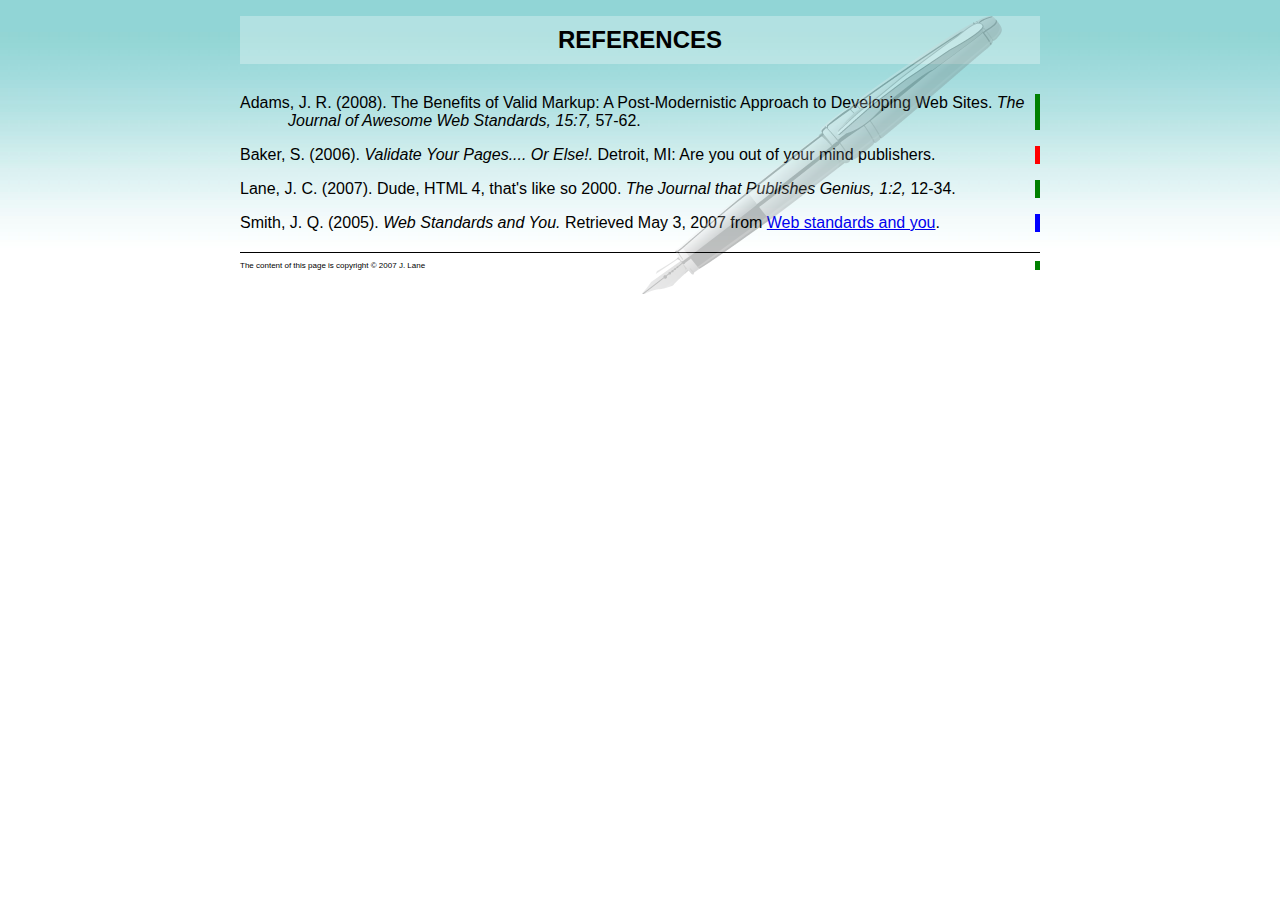
<file: index.html>
<!DOCTYPE html>

<html>
	<head>
  		<meta charset="utf-8" />
  		<title>References</title>
  		<style type="text/css">
    		@import url("styles.css");
 		</style>
	</head>
	<body>
 		<div id="bggraphic"></div>
  		<div id="header">
    		<h1>References</h1>
  		</div>
  		<div id="references">
    		<cite id="article">Adams, J. R. (2008). The Benefits of Valid Markup:
     A Post-Modernistic Approach to Developing Web Sites. <em>The Journal
     of Awesome Web Standards, 15:7,</em> 57-62.</cite>
    		<cite class="book">Baker, S. (2006). <em>Validate Your Pages....
     Or Else!.</em> Detroit, MI: Are you out of your mind publishers.</cite>
    		<cite id="article">Lane, J. C. (2007). Dude, HTML 4, that's like
     so 2000. <em>The Journal that Publishes Genius, 1:2, </em> 12-34.</cite>
    		<cite class="website">Smith, J. Q. (2005). <em>Web Standards and You.</em>
     Retrieved May 3, 2007 from <a href="http://www.webstandardsandyou.com/">
     Web standards and you</a>.</cite>
  		</div>
  		<div id="footer">
    		<p id="article">The content of this page is copyright © 2007 
      <a href="mailto:jonathanlane@gmail.com">J. Lane</a></p>
  		</div>
	</body>
</html>
</file>
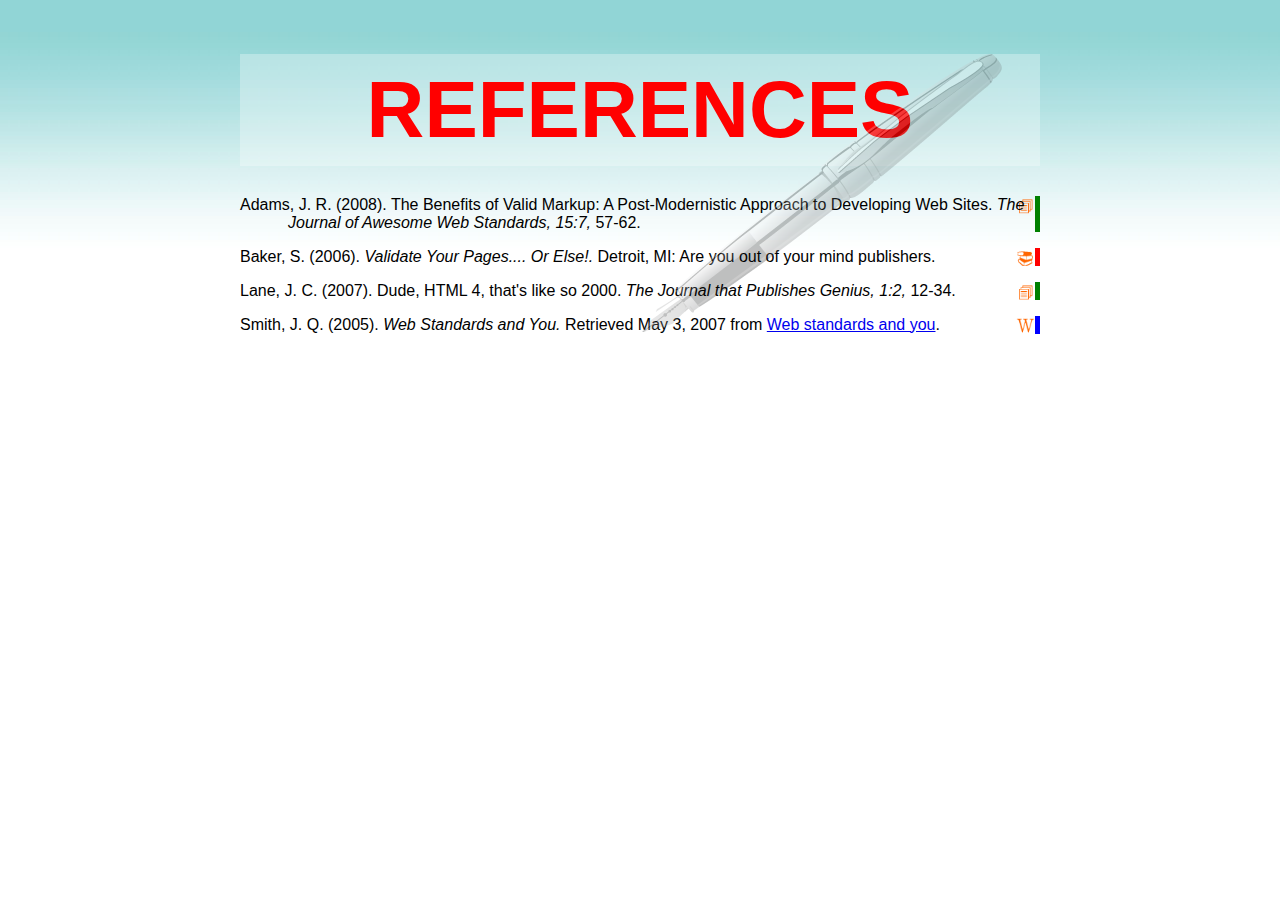
<file: A1/index.html>
<!DOCTYPE html>

<html>
<head>
  <meta charset="utf-8" />
  <title>References</title>
  <style type="text/css">
    @import url("style.css");
  </style>
</head>
<body>
  <div id="bggraphic"></div>
  <div id="header">
    <h1>References</h1>
  </div>
  <div id="references">
    <cite class="article">Adams, J. R. (2008). The Benefits of Valid Markup:
     A Post-Modernistic Approach to Developing Web Sites. <em>The Journal
     of Awesome Web Standards, 15:7,</em> 57-62.</cite>
    <cite class="book">Baker, S. (2006). <em>Validate Your Pages....
     Or Else!.</em> Detroit, MI: Are you out of your mind publishers.</cite>
    <cite class="article">Lane, J. C. (2007). Dude, HTML 4, that's like
     so 2000. <em>The Journal that Publishes Genius, 1:2, </em> 12-34.</cite>
    <cite class="website">Smith, J. Q. (2005). <em>Web Standards and You.</em>
     Retrieved May 3, 2007 from <a href="http://www.webstandardsandyou.com/">
     Web standards and you</a>.</cite>
  </div>
  <div id="footer">
    <p>The content of this page is copyright � 2007 
      <a href="mailto:jonathanlane@gmail.com">J. Lane</a></p>
  </div>
</body>
</html>
</file>
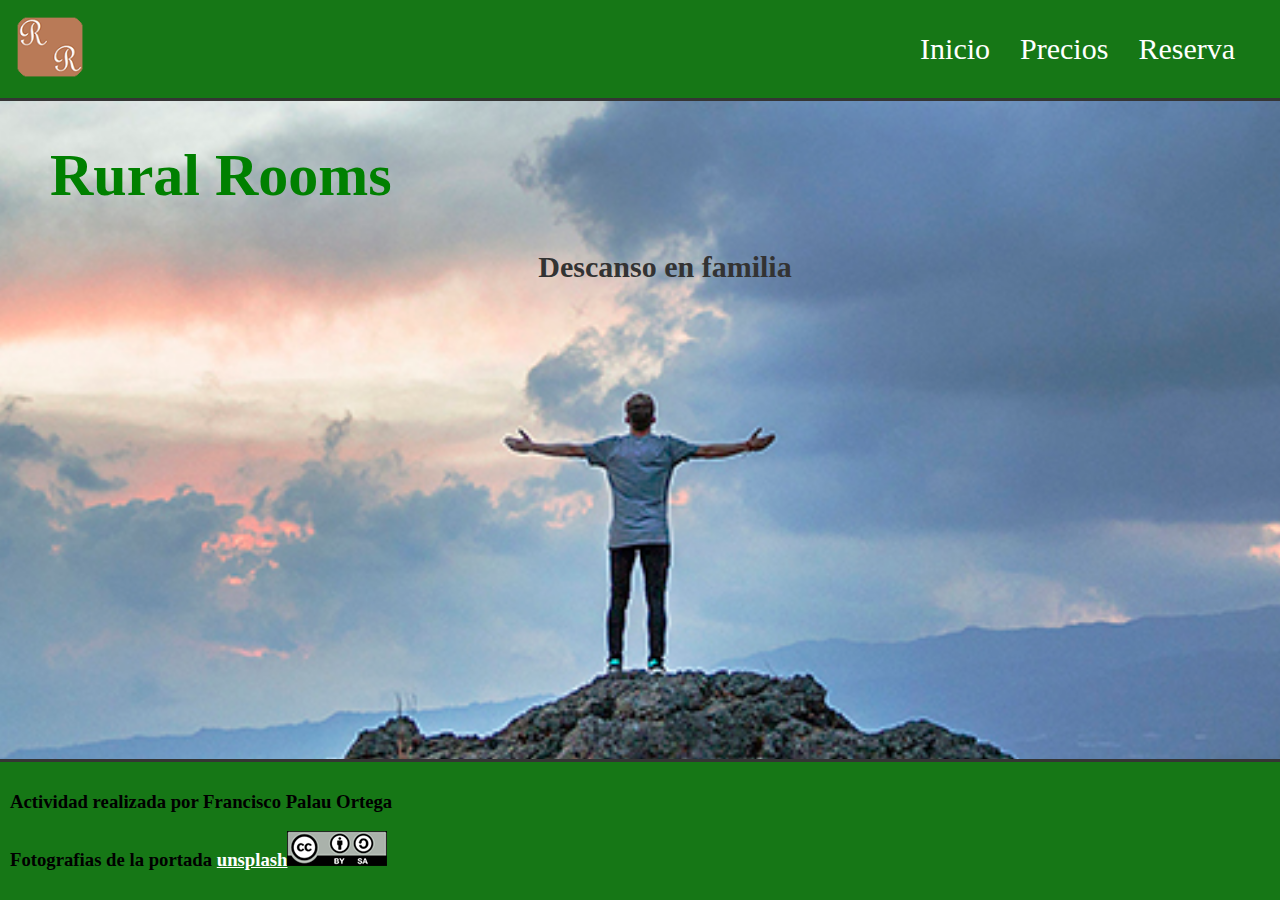
<file: activitat4/index.html>
<!DOCTYPE html>
<html lang="en">
<head>
    <meta charset="UTF-8">
    <meta name="viewport" content="width=device-width, initial-scale=1.0">
    <title>Home</title>
    <link rel="stylesheet" href="estilos.css">
</head>
<body id="index">
    <div id="menu">
        <nav>
            <div class="logo">
                <a href="index.html"><img src="img/RRLogo.png" alt="Logo"></a>
            </div>
            <ul class="menu-links">
                <li><a href="index.html">Inicio</a></li>
                <li><a href="precios.html">Precios</a></li>
                <li><a href="reserva.html">Reserva</a></li>
            </ul>
        </nav>
    </div>
    <div id="contenido">
        <h1>Rural Rooms</h1>
        <h2>Descanso en familia</h2>
    </div>
    <div>
        <footer>
            <h3>Actividad realizada por <b>Francisco Palau Ortega</b></h3>
            <h3>Fotografias de la portada <a href="https://unsplash.com/">unsplash</a><a href="https://creativecommons.org/licenses/by-sa/4.0/"><img src="img/creative-commons.png" alt=""></a></h3>
        </footer>
    </div>
</body>
</html>
</file>
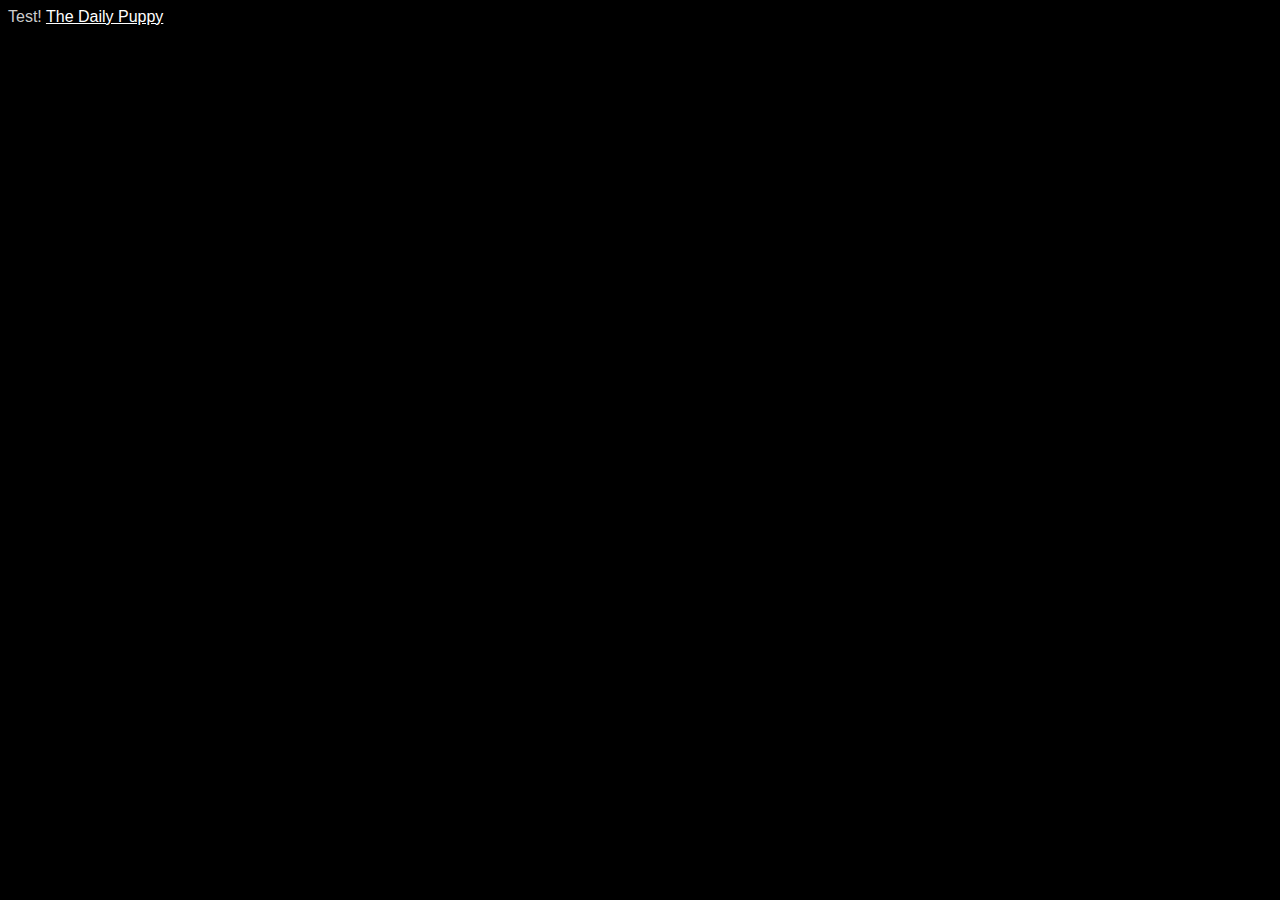
<file: css i javascript per separat.html>
<!DOCTYPE html>
<html>
<head>
   <title>Breeding Dogs–Tips about Alsatians</title>
   <meta name="description" content="How to breed Alsatians, tips on proper
    breeding and information about common issues with this breed.">
   <meta name="keywords" content="Dogs,Alsatian,Breeding,Dog,Tips,Free,Pet">
   <link rel="stylesheet" type="text/css" media="screen" href="screenstyles.css">
   <link rel="stylesheet" type="text/css" media="print" href="printstyles.css">
   <script src="leaving.js"></script>
</head>
<body>
Test!
<a href="http://dailypuppy.com" onclick="return leave()">The Daily Puppy</a>
</body>
</html>
</file>
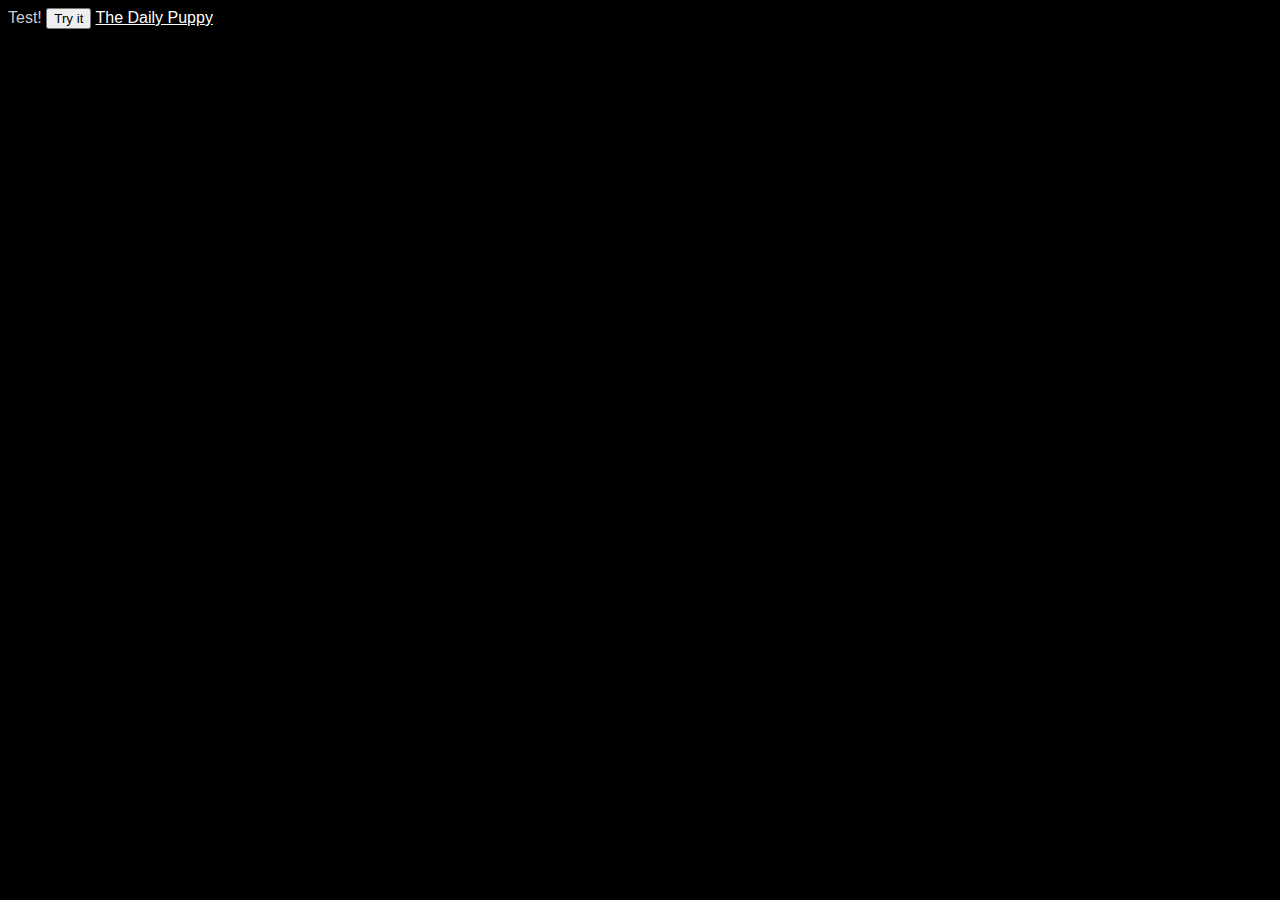
<file: test_javascript1.html>
<!DOCTYPE html>
<html>
<head>
   <title>Breeding Dogs–Tips about Alsatians</title>
   <meta charset="utf-8" />
   <meta name="description" content="How to breed Alsatians, tips on proper
    breeding and information about common issues with this breed.">
   <meta name="keywords" content="Dogs,Alsatian,Breeding,Dog,Tips,Free,Pet">
   <style type="text/css" media="screen">
      body{
         background:#000;
         color:#ccc;
         font-family: helvetica, arial, sans-serif;
      }
      a {color:#fff}
   </style>
   <style type="text/css" media="print">
      body{
         background:#fff;
         color:#000;
         font-family: helvetica, arial, sans-serif;
         font-size:300%;
      }
   </style>
   <script>
      function leave(){
         confirm("This will take you to another site,\n are you sure you want to go?");
      }
   </script>
</head>
<body>
Test!
<button onclick="leave()">Try it</button>
<a href="http://dailypuppy.com" onclick="return leave()">The Daily Puppy</a>
</body>
</file>
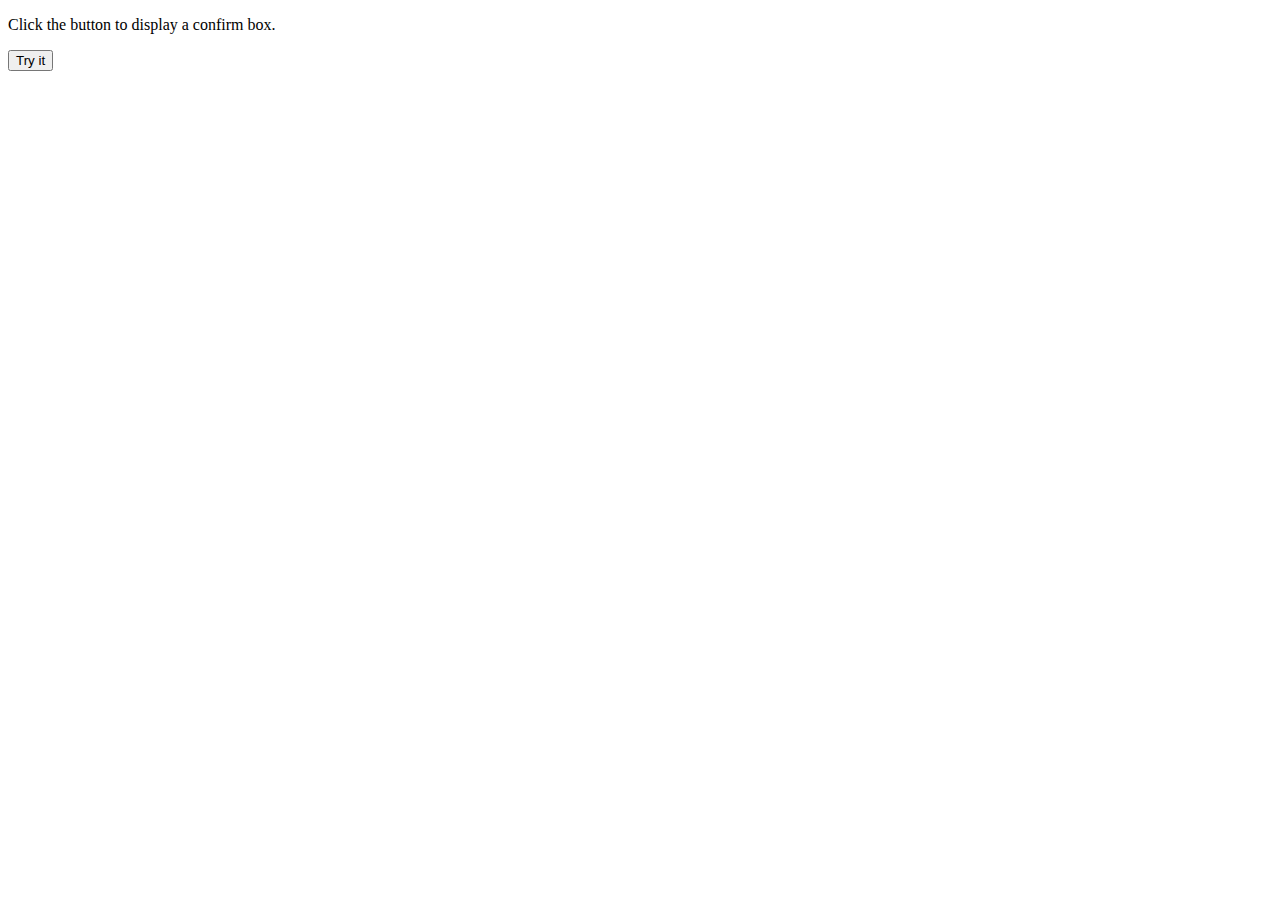
<file: test_javascript2.html>
<!DOCTYPE html>
<html>
<head>
<script>
function myFunction() {
    confirm("Press a button!");
}
</script>
</head>
<body>

<p>Click the button to display a confirm box.</p>

<button onclick="myFunction()">Try it</button>



</body>
</html>
</file>
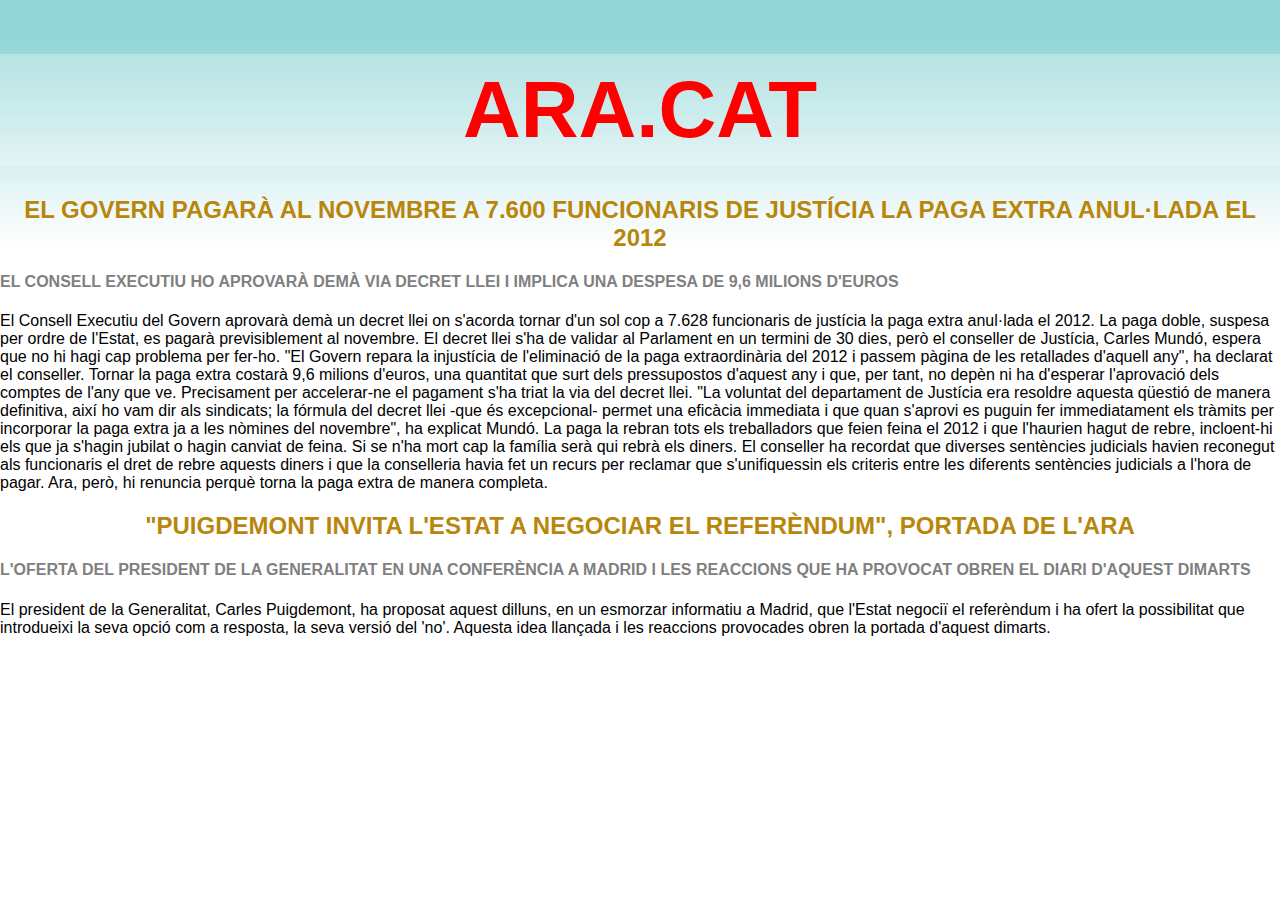
<file: A1/A1_ex5_Palau_Francisco.html>
<!DOCTYPE html>
<html lang="en">
<head>
    <meta charset="UTF-8">
    <meta name="viewport" content="width=device-width, initial-scale=1.0">
    <title>A1_ex5_Palau_Francisco</title>
    <style type="text/css">
        @import url("A1_ex5_Palau_Francisco.css");
    </style>
</head>
<body>
    <div>
        <h1>ARA.CAT</h1>
    </div>
    <div>
        <h2>EL GOVERN PAGARÀ AL NOVEMBRE A 7.600 FUNCIONARIS DE JUSTÍCIA LA PAGA EXTRA ANUL·LADA EL 2012</h2>
        <h4>El Consell Executiu ho aprovarà demà via decret llei i implica una despesa de 9,6 milions d'euros</h4>
        <p>
            El Consell Executiu del Govern aprovarà demà un decret llei on s'acorda tornar d'un sol cop a 7.628 funcionaris de justícia la paga extra anul·lada el 2012. La paga doble, suspesa per ordre de l'Estat, es pagarà previsiblement al novembre. El decret llei s'ha de validar al Parlament en un termini de 30 dies, però el conseller de Justícia, Carles Mundó, espera que no hi hagi cap problema per fer-ho. "El Govern repara la injustícia de l'eliminació de la paga extraordinària del 2012 i passem pàgina de les retallades d'aquell any", ha declarat el conseller.
            Tornar la paga extra costarà 9,6 milions d'euros, una quantitat que surt dels pressupostos d'aquest any i que, per tant, no depèn ni ha d'esperar l'aprovació dels comptes de l'any que ve. Precisament per accelerar-ne el pagament s'ha triat la via del decret llei. "La voluntat del departament de Justícia era resoldre aquesta qüestió de manera definitiva, així ho vam dir als sindicats; la fórmula del decret llei -que és excepcional- permet una eficàcia immediata i que quan s'aprovi es puguin fer immediatament els tràmits per incorporar la paga extra ja a les nòmines del novembre", ha explicat Mundó.
            La paga la rebran tots els treballadors que feien feina el 2012 i que l'haurien hagut de rebre, incloent-hi els que ja s'hagin jubilat o hagin canviat de feina. Si se n'ha mort cap la família serà qui rebrà els diners. El conseller ha recordat que diverses sentències judicials havien reconegut als funcionaris el dret de rebre aquests diners i que la conselleria havia fet un recurs per reclamar que s'unifiquessin els criteris entre les diferents sentències judicials a l'hora de pagar. Ara, però, hi renuncia perquè torna la paga extra de manera completa.
        </p>
        <h2>"PUIGDEMONT INVITA L'ESTAT A NEGOCIAR EL REFERÈNDUM", PORTADA DE L'ARA</h2>
        <h4>L'oferta del president de la Generalitat en una conferència a Madrid i les reaccions que ha provocat obren el diari d'aquest dimarts</h4>
        <p>
            El president de la Generalitat, Carles Puigdemont, ha proposat aquest dilluns, en un esmorzar informatiu a Madrid, que l'Estat negociï el referèndum i ha ofert la possibilitat que introdueixi la seva opció com a resposta, la seva versió del 'no'. Aquesta idea llançada i les reaccions provocades obren la portada d'aquest dimarts.
        </p>
    
    </div>
    
    

</body>
</html>
</file>
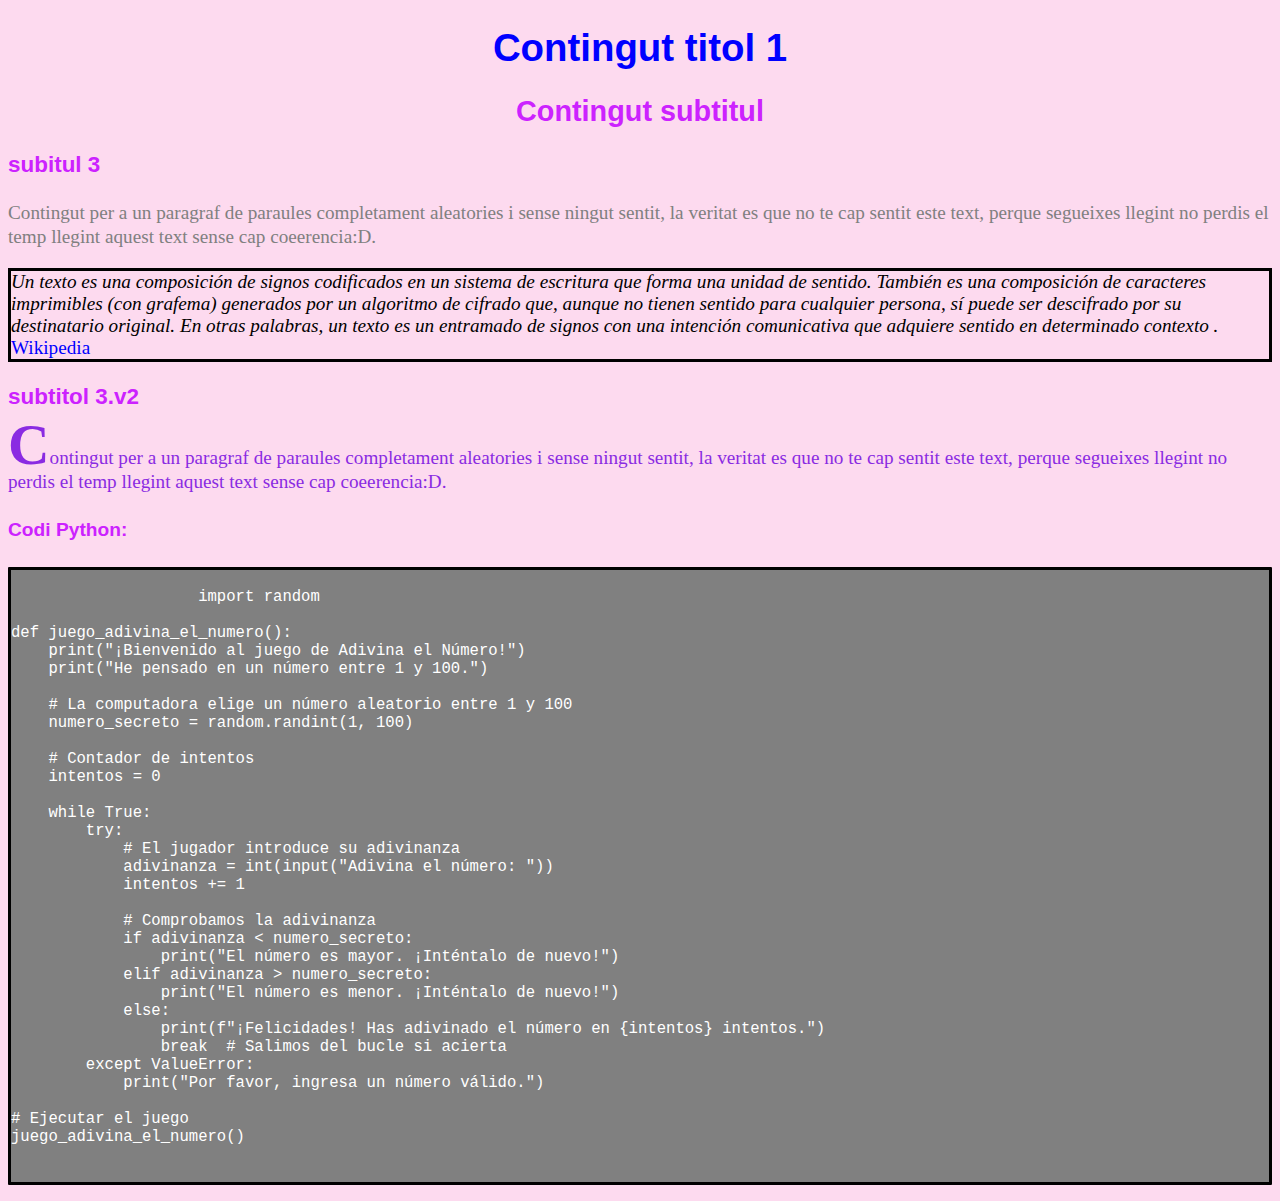
<file: activitat 2/A2ex.html>
<!DOCTYPE html>
<html lang="en">
<head>
    <meta charset="UTF-8">
    <meta name="viewport" content="width=device-width, initial-scale=1.0">
    <title>Document</title>
    <link rel="stylesheet" href="A2ex.css">
</head>

<body>

    <h1>Contingut titol 1</h1>
    <h2>Contingut subtitul</h2>

    <div>
        <h3>subitul 3</h3>
            <p>Contingut per a un paragraf de paraules completament aleatories i sense ningut sentit, la veritat es que no te cap sentit este text, perque segueixes llegint no perdis el temp llegint aquest text sense cap coeerencia:D.</p>
            <div class="cita">
                <cite>Un texto es una composición de signos codificados en un sistema de escritura que forma una unidad de sentido. También es una composición de caracteres imprimibles (con grafema) generados por un algoritmo de cifrado que, aunque no tienen sentido para cualquier persona, sí puede ser descifrado por su destinatario original. En otras palabras, un texto es un entramado de signos con una intención comunicativa que adquiere sentido en determinado contexto .</cite>
                <a class="link"; href="https://es.wikipedia.org/wiki/Texto">Wikipedia</a>
            </div>
    </div>
    <div>
        <h3>subtitol 3.v2</h3>
        <p id="p2">Contingut per a un paragraf de paraules completament aleatories i sense ningut sentit, la veritat es que no te cap sentit este text, perque segueixes llegint no perdis el temp llegint aquest text sense cap coeerencia:D.</p>
        <div>
            <h4>Codi Python:</h4>
            <pre>
                <code>
                    import random

def juego_adivina_el_numero():
    print("¡Bienvenido al juego de Adivina el Número!")
    print("He pensado en un número entre 1 y 100.")
    
    # La computadora elige un número aleatorio entre 1 y 100
    numero_secreto = random.randint(1, 100)
    
    # Contador de intentos
    intentos = 0
    
    while True:
        try:
            # El jugador introduce su adivinanza
            adivinanza = int(input("Adivina el número: "))
            intentos += 1
            
            # Comprobamos la adivinanza
            if adivinanza < numero_secreto:
                print("El número es mayor. ¡Inténtalo de nuevo!")
            elif adivinanza > numero_secreto:
                print("El número es menor. ¡Inténtalo de nuevo!")
            else:
                print(f"¡Felicidades! Has adivinado el número en {intentos} intentos.")
                break  # Salimos del bucle si acierta
        except ValueError:
            print("Por favor, ingresa un número válido.")

# Ejecutar el juego
juego_adivina_el_numero()
                </code>
            </pre>
        </div>
    </div>

    

</body>
</html>
</file>
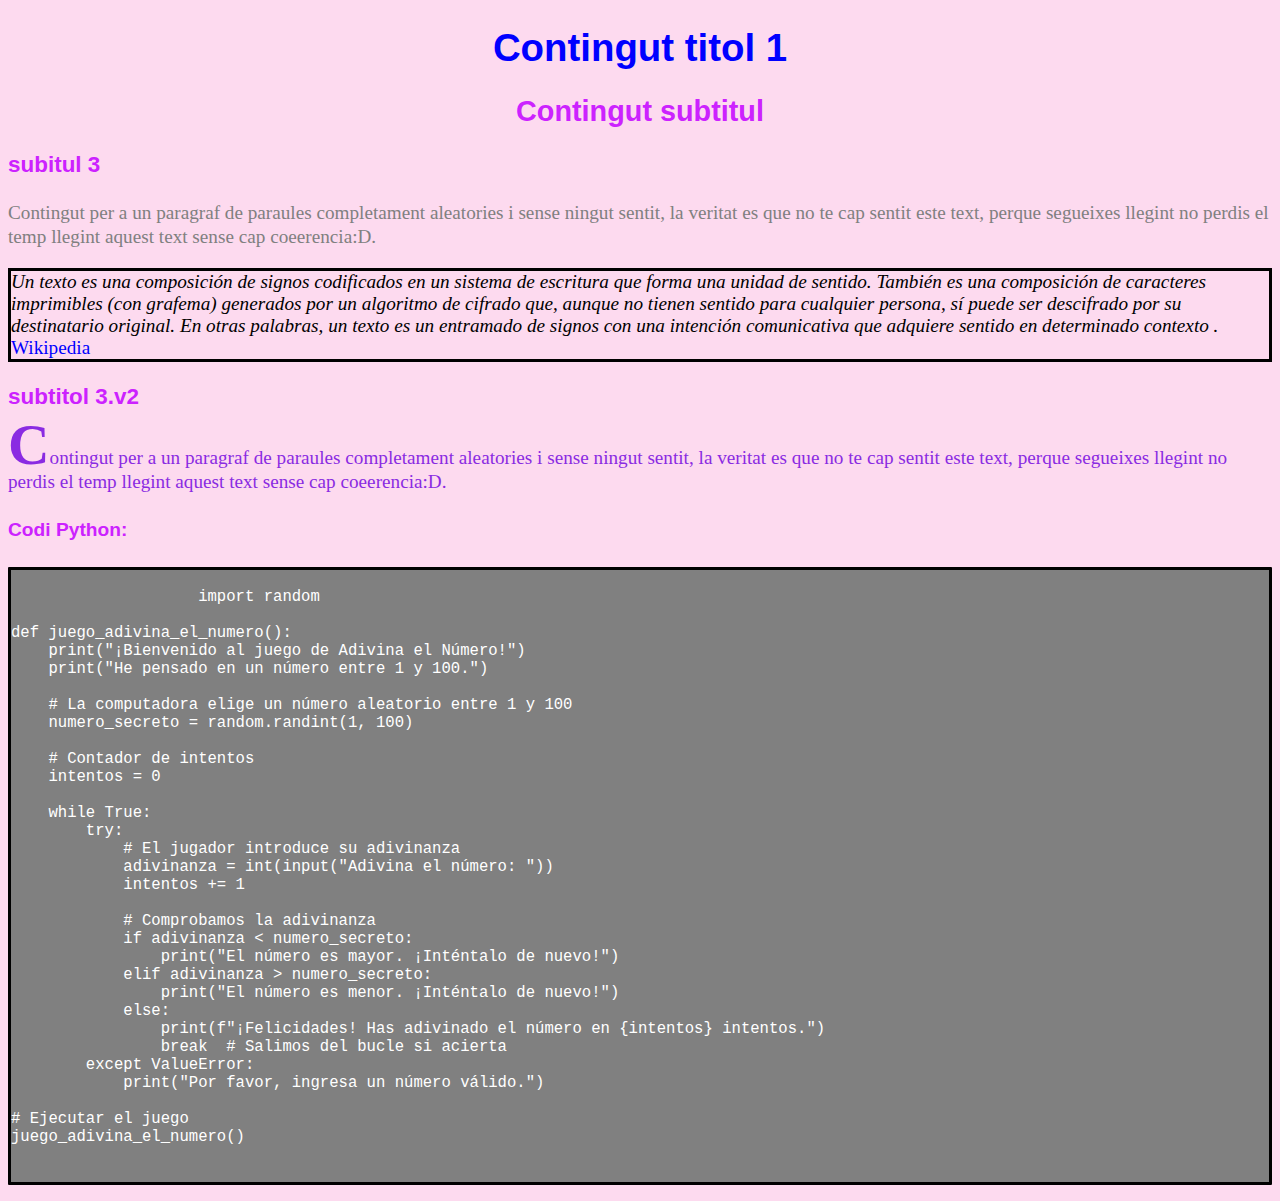
<file: activitat2/A2ex.html>
<!DOCTYPE html>
<html lang="en">
<head>
    <meta charset="UTF-8">
    <meta name="viewport" content="width=device-width, initial-scale=1.0">
    <title>Document</title>
    <link rel="stylesheet" href="A2ex.css">
</head>

<body>

    <h1>Contingut titol 1</h1>
    <h2>Contingut subtitul</h2>

    <div>
        <h3>subitul 3</h3>
            <p>Contingut per a un paragraf de paraules completament aleatories i sense ningut sentit, la veritat es que no te cap sentit este text, perque segueixes llegint no perdis el temp llegint aquest text sense cap coeerencia:D.</p>
            <div class="cita">
                <cite>Un texto es una composición de signos codificados en un sistema de escritura que forma una unidad de sentido. También es una composición de caracteres imprimibles (con grafema) generados por un algoritmo de cifrado que, aunque no tienen sentido para cualquier persona, sí puede ser descifrado por su destinatario original. En otras palabras, un texto es un entramado de signos con una intención comunicativa que adquiere sentido en determinado contexto .</cite>
                <a class="link" href="https://es.wikipedia.org/wiki/Texto">Wikipedia</a>
            </div>
    </div>
    <div>
        <h3>subtitol 3.v2</h3>
        <p id="p2">Contingut per a un paragraf de paraules completament aleatories i sense ningut sentit, la veritat es que no te cap sentit este text, perque segueixes llegint no perdis el temp llegint aquest text sense cap coeerencia:D.</p>
        <div>
            <h4>Codi Python:</h4>
            <pre>
                <code>
                    import random

def juego_adivina_el_numero():
    print("¡Bienvenido al juego de Adivina el Número!")
    print("He pensado en un número entre 1 y 100.")
    
    # La computadora elige un número aleatorio entre 1 y 100
    numero_secreto = random.randint(1, 100)
    
    # Contador de intentos
    intentos = 0
    
    while True:
        try:
            # El jugador introduce su adivinanza
            adivinanza = int(input("Adivina el número: "))
            intentos += 1
            
            # Comprobamos la adivinanza
            if adivinanza < numero_secreto:
                print("El número es mayor. ¡Inténtalo de nuevo!")
            elif adivinanza > numero_secreto:
                print("El número es menor. ¡Inténtalo de nuevo!")
            else:
                print(f"¡Felicidades! Has adivinado el número en {intentos} intentos.")
                break  # Salimos del bucle si acierta
        except ValueError:
            print("Por favor, ingresa un número válido.")

# Ejecutar el juego
juego_adivina_el_numero()
                </code>
            </pre>
        </div>
    </div>

    

</body>
</html>
</file>
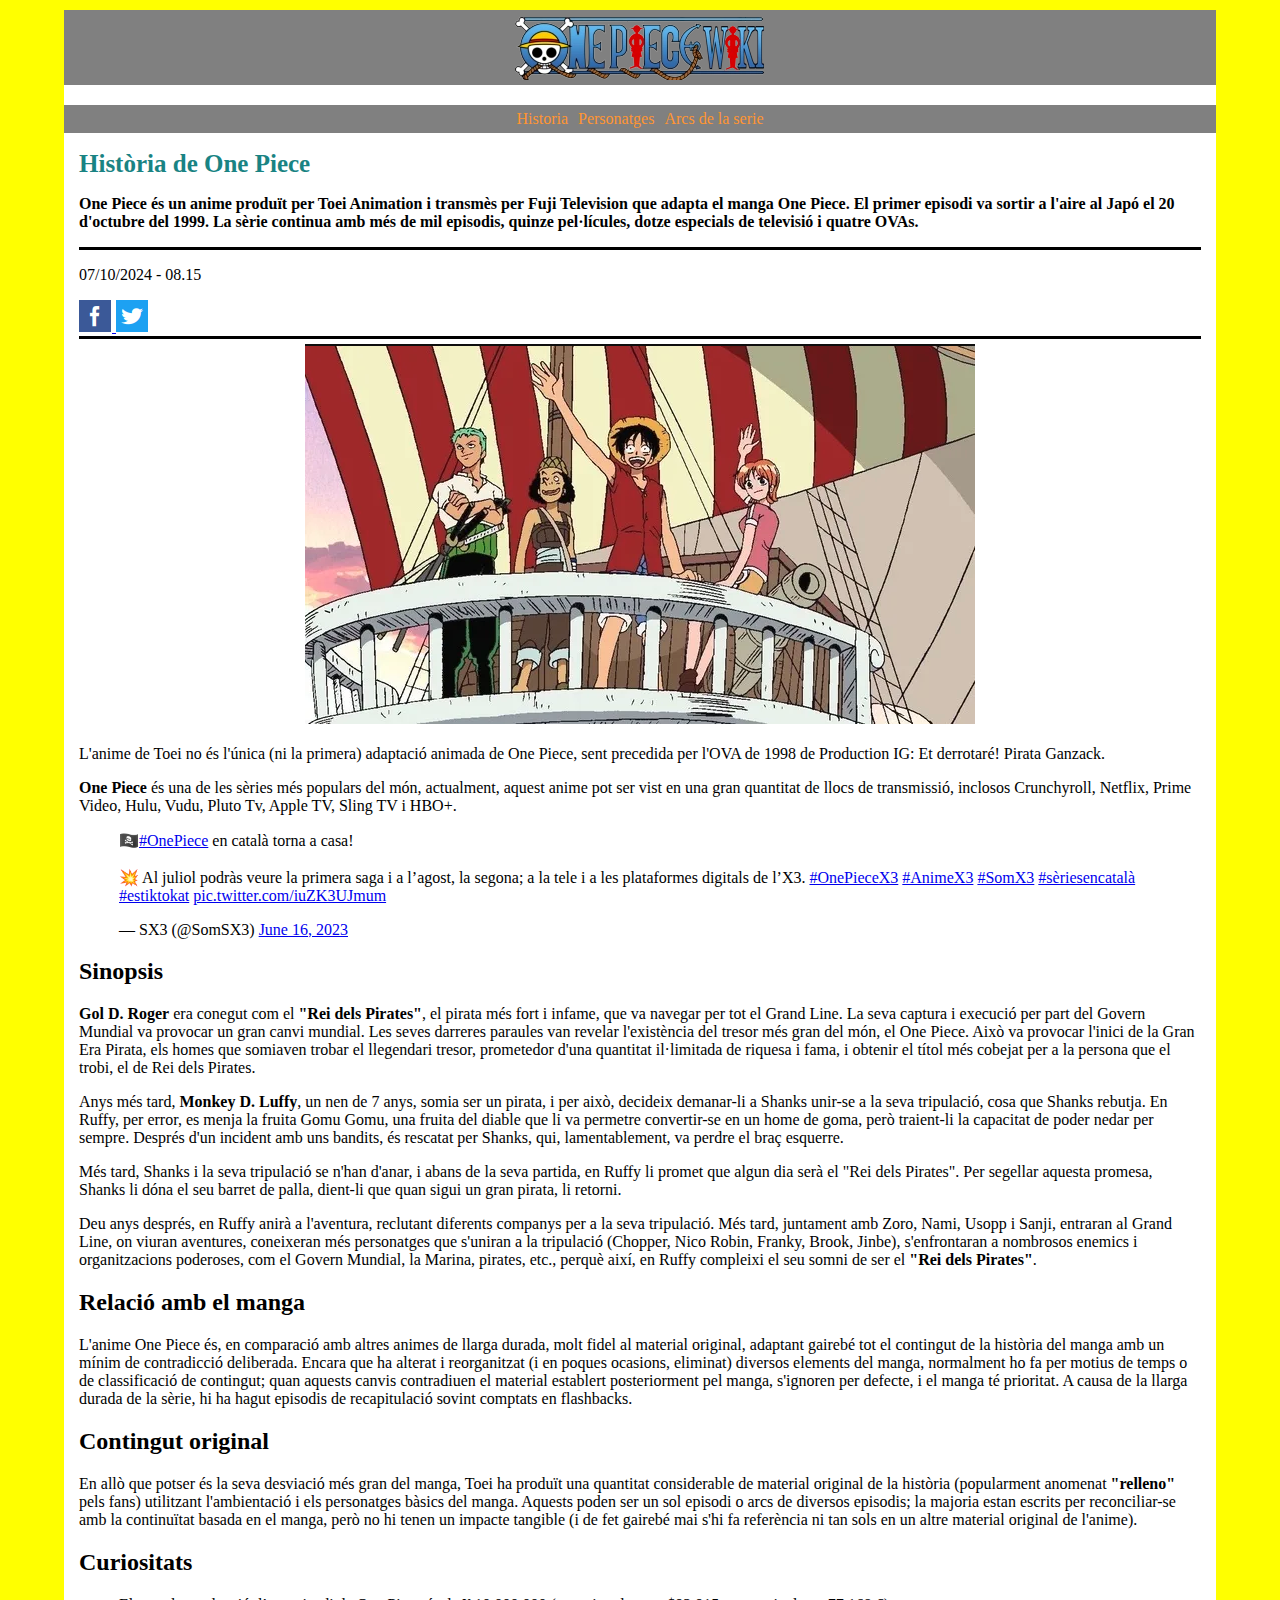
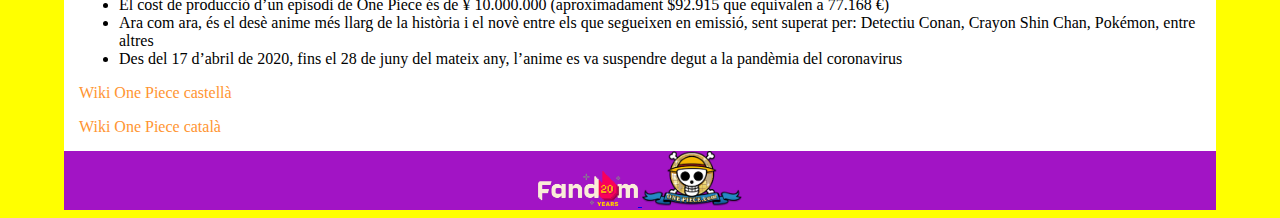
<file: activitat2v3/serie-historia.html>
<!DOCTYPE html>
<html lang="en">
<head>
    <meta charset="UTF-8">
    <meta name="viewport" content="width=device-width, initial-scale=1.0">
    <title>Historia</title>
    <link rel="stylesheet" href="estils.css">
    <script async src="https://platform.twitter.com/widgets.js" charset="utf-8"></script>
</head>
<body>
    <div id="div1">
        <div class="div2">
            <img class="logo_top" src="img/Site-OnePiece_logo.webp" alt="">
        </div>
        <div id="espailliure"></div>
       <nav>
        <ul>
        <li><a href="serie-historia.html">Historia</a></li>
        <li><a href="serie-personatges.html">Personatges</a></li>
        <li><a href="serie-llistat-arcs.html">Arcs de la serie</a></li>
        </ul>
        </nav>
        <div class="div3">
        <h1 id="titol">Història de One Piece</h1>
        <p><b>One Piece és un anime produït per Toei Animation i transmès per Fuji Television que adapta el manga One Piece. El primer episodi va sortir a l'aire al Japó el 20 d'octubre del 1999. La sèrie continua amb més de mil episodis, quinze pel·lícules, dotze especials de televisió i quatre OVAs.</b></p>
        <div class="separador_fecha">
            <div class="container">
                <p>07/10/2024 - 08.15</p>                
                <a href="https://www.facebook.com" target="_blank">
                    <img src="img/ico_facebook.png" alt="Facebook">
                </a>
                
                <a href="https://www.twitter.com" target="_blank">
                    <img src="img/ico_twitter.png" alt="X (Twitter)">
                </a>
            </div>
        </div>
        <div id="div5">
            <img class="foto_anime" src="img/one_piece.png" alt="foto_anime">
        </div>
        <p>
            L'anime de Toei no és l'única (ni la primera) adaptació animada de One Piece, sent precedida per l'OVA de 1998 de Production IG: Et derrotaré! Pirata Ganzack.
        </p>
        <p>
            <b>One Piece</b> és una de les sèries més populars del món, actualment, aquest anime pot ser vist en una gran quantitat de llocs de transmissió, inclosos Crunchyroll, Netflix, Prime Video, Hulu, Vudu, Pluto Tv, Apple TV, Sling TV i HBO+.
        </p>
        <div>
            <blockquote class="twitter-tweet">
                <p lang="ca" dir="ltr">🏴‍☠️<a href="https://twitter.com/hashtag/OnePiece?src=hash&amp;ref_src=twsrc%5Etfw">#OnePiece</a> en català torna a casa! <br><br>💥 Al juliol podràs veure la primera saga i a l’agost, la segona; a la tele i a les plataformes digitals de l’X3. <a href="https://twitter.com/hashtag/OnePieceX3?src=hash&amp;ref_src=twsrc%5Etfw">#OnePieceX3</a> <a href="https://twitter.com/hashtag/AnimeX3?src=hash&amp;ref_src=twsrc%5Etfw">#AnimeX3</a> <a href="https://twitter.com/hashtag/SomX3?src=hash&amp;ref_src=twsrc%5Etfw">#SomX3</a> <a href="https://twitter.com/hashtag/s%C3%A8riesencatal%C3%A0?src=hash&amp;ref_src=twsrc%5Etfw">#sèriesencatalà</a> <a href="https://twitter.com/hashtag/estiktokat?src=hash&amp;ref_src=twsrc%5Etfw">#estiktokat</a> <a href="https://t.co/iuZK3UJmum">pic.twitter.com/iuZK3UJmum</a></p>&mdash; SX3 (@SomSX3) <a href="https://twitter.com/SomSX3/status/1669702155274539009?ref_src=twsrc%5Etfw">June 16, 2023</a>
            </blockquote> 
        </div>
        <h2>Sinopsis</h2>
        <p><b>Gol D. Roger</b> era conegut com el <b>"Rei dels Pirates"</b>, el pirata més fort i infame, que va navegar per tot el Grand Line. La seva captura i execució per part del Govern Mundial va provocar un gran canvi mundial. Les seves darreres paraules van revelar l'existència del tresor més gran del món, el One Piece. Això va provocar l'inici de la Gran Era Pirata, els homes que somiaven trobar el llegendari tresor, prometedor d'una quantitat il·limitada de riquesa i fama, i obtenir el títol més cobejat per a la persona que el trobi, el de Rei dels Pirates.</p>
        <p>Anys més tard, <b>Monkey D. Luffy</b>, un nen de 7 anys, somia ser un pirata, i per això, decideix demanar-li a Shanks unir-se a la seva tripulació, cosa que Shanks rebutja. En Ruffy, per error, es menja la fruita Gomu Gomu, una fruita del diable que li va permetre convertir-se en un home de goma, però traient-li la capacitat de poder nedar per sempre. Després d'un incident amb uns bandits, és rescatat per Shanks, qui, lamentablement, va perdre el braç esquerre.</p>    
        <p>Més tard, Shanks i la seva tripulació se n'han d'anar, i abans de la seva partida, en Ruffy li promet que algun dia serà el "Rei dels Pirates". Per segellar aquesta promesa, Shanks li dóna el seu barret de palla, dient-li que quan sigui un gran pirata, li retorni.</p>
        <p>Deu anys després, en Ruffy anirà a l'aventura, reclutant diferents companys per a la seva tripulació. Més tard, juntament amb Zoro, Nami, Usopp i Sanji, entraran al Grand Line, on viuran aventures, coneixeran més personatges que s'uniran a la tripulació (Chopper, Nico Robin, Franky, Brook, Jinbe), s'enfrontaran a nombrosos enemics i organitzacions poderoses, com el Govern Mundial, la Marina, pirates, etc., perquè així, en Ruffy compleixi el seu somni de ser el <b>"Rei dels Pirates"</b>.</p>
        
        <h2>Relació amb el manga</h2>
        <p>L'anime One Piece és, en comparació amb altres animes de llarga durada, molt fidel al material original, adaptant gairebé tot el contingut de la història del manga amb un mínim de contradicció deliberada. Encara que ha alterat i reorganitzat (i en poques ocasions, eliminat) diversos elements del manga, normalment ho fa per motius de temps o de classificació de contingut; quan aquests canvis contradiuen el material establert posteriorment pel manga, s'ignoren per defecte, i el manga té prioritat. A causa de la llarga durada de la sèrie, hi ha hagut episodis de recapitulació sovint comptats en flashbacks.</p>

        <h2>Contingut original</h2>
        <p>En allò que potser és la seva desviació més gran del manga, Toei ha produït una quantitat considerable de material original de la història (popularment anomenat <b>"relleno"</b> pels fans) utilitzant l'ambientació i els personatges bàsics del manga. Aquests poden ser un sol episodi o arcs de diversos episodis; la majoria estan escrits per reconciliar-se amb la continuïtat basada en el manga, però no hi tenen un impacte tangible (i de fet gairebé mai s'hi fa referència ni tan sols en un altre material original de l'anime).</p>

        <h2>Curiositats</h2>
        <ul>
            <li>El cost de producció d’un episodi de One Piece és de ¥ 10.000.000 (aproximadament $92.915 que equivalen a 77.168 €) </li>
            <li>Ara com ara, és el desè anime més llarg de la història i el novè entre els que segueixen en emissió, sent superat per: Detectiu Conan, Crayon Shin Chan, Pokémon, entre altres </li>
            <li>Des del 17 d’abril de 2020, fins el 28 de juny del mateix any, l’anime es va suspendre degut a la pandèmia del coronavirus</li>
        </ul>

        <a class="link" href="https://onepiece.fandom.com/es/wiki/Portada">Wiki One Piece castellà</a>
        <p></p>
        <a class="link" href="https://onepiece.fandom.com/ca/wiki/Portada">Wiki One Piece català</a>

        </div>
        </div>
</body>
<footer>
    <a href="https://fandom.com">
        <img src="img/fandom20-footer-logo.webp" alt="">
    </a>
    <a href="https://one-piece.com/index.html">
        <img src="img/logo_onepiece.png" alt="">
    </a>
</footer>
</html>
</file>
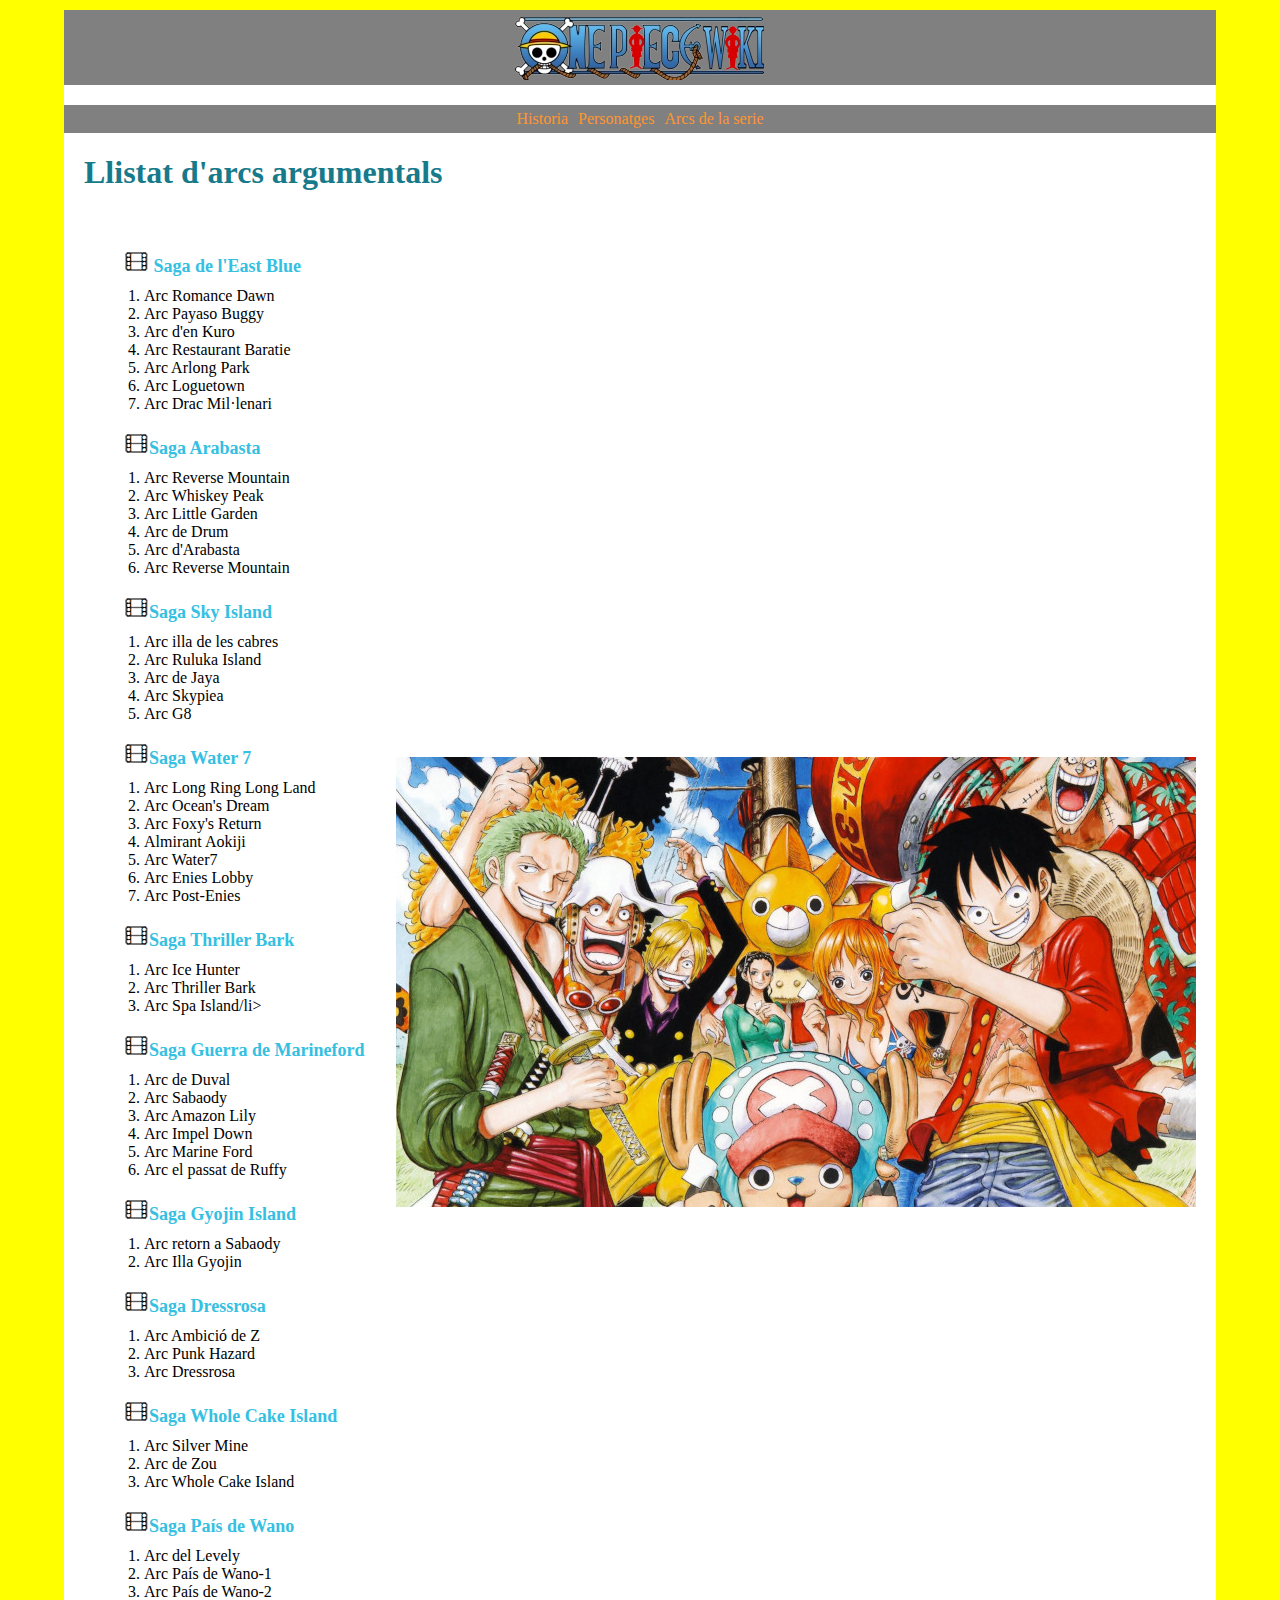
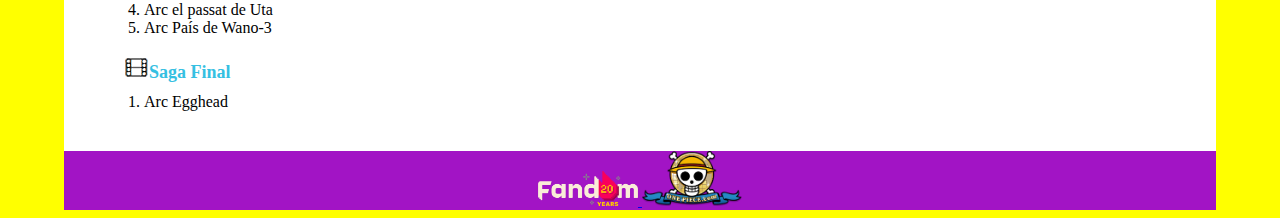
<file: activitat2v3/serie-llistat-arcs.html>
<!DOCTYPE html>
<html lang="en">
<head>
    <meta charset="UTF-8">
    <meta name="viewport" content="width=device-width, initial-scale=1.0">
    <title>Arcs</title>
    <link rel="stylesheet" href="estils.css">
</head>
<body>
    <div id="div1">
        <div class="div2">
            <img class="logo_top" src="img/Site-OnePiece_logo.webp" alt="">
        </div>
        <div id="espailliure"></div>
       <nav>
        <ul>
        <li><a href="serie-historia.html">Historia</a></li>
        <li><a href="serie-personatges.html">Personatges</a></li>
        <li><a href="serie-llistat-arcs.html">Arcs de la serie</a></li>
        </ul>
        
       </nav>
    </div>
        <h1 id="Titol_llistes">Llistat d'arcs argumentals</h1>
    <div id="div_llistes">
        <div class="listas_sagas">
            <ol>
                <h3> <img src="img/icono-cine.png" alt=""> Saga de l'East Blue </h3>
                <li>Arc Romance Dawn </li>
                <li>Arc Payaso Buggy </li>
                <li>Arc d'en Kuro </li>
                <li>Arc Restaurant Baratie </li>
                <li>Arc Arlong Park </li>
                <li>Arc Loguetown </li>
                <li>Arc Drac Mil·lenari </li>
            </ol>
            <ol>
                <h3><img src="img/icono-cine.png" alt="">Saga Arabasta </h3>
                <li>Arc Reverse Mountain </li>
                <li>Arc Whiskey Peak </li>
                <li>Arc Little Garden </li>
                <li>Arc de Drum </li>
                <li>Arc d'Arabasta </li>
                <li>Arc Reverse Mountain </li>
            </ol>
            <ol>
                <h3><img src="img/icono-cine.png" alt="">Saga Sky Island </h3>
                <li>Arc illa de les cabres</li>
                <li>Arc Ruluka Island </li>
                <li>Arc de Jaya </li>
                <li>Arc Skypiea </li>
                <li>Arc G8</li>
            </ol>
            <ol>
                <h3><img src="img/icono-cine.png" alt="">Saga Water 7 </h3>
                <li>Arc Long Ring Long Land </li>
                <li>Arc Ocean's Dream </li>
                <li>Arc Foxy's Return </li>
                <li>Almirant Aokiji </li>
                <li>Arc Water7 </li>
                <li>Arc Enies Lobby </li>
                <li>Arc Post-Enies </li>
            </ol>
            <ol>
                <h3><img src="img/icono-cine.png" alt="">Saga Thriller Bark </h3>
                <li>Arc Ice Hunter </li>
                <li>Arc Thriller Bark </li>
                <li>Arc Spa Island/li> </li>
            </ol>
            <ol>
                <h3><img src="img/icono-cine.png" alt="">Saga Guerra de Marineford </h3>
                <li>Arc de Duval </li>
                <li>Arc Sabaody </li>
                <li>Arc Amazon Lily </li>
                <li>Arc Impel Down </li>
                <li>Arc Marine Ford </li>
                <li>Arc el passat de Ruffy </li>
            </ol>
            <ol>
                <h3><img src="img/icono-cine.png" alt="">Saga Gyojin Island </h3>
                <li>Arc retorn a Sabaody </li>
                <li>Arc Illa Gyojin </li>
            </ol>
            <ol>
                <h3><img src="img/icono-cine.png" alt="">Saga  Dressrosa</h3>
                <li>Arc Ambició de Z </li>
                <li>Arc Punk Hazard </li>
                <li>Arc Dressrosa </li>
            </ol>
            <ol>
                <h3><img src="img/icono-cine.png" alt="">Saga Whole Cake Island </h3>
                <li>Arc Silver Mine </li>
                <li>Arc de Zou </li>
                <li>Arc Whole Cake Island </li>
            </ol>
            <ol>
                <h3><img src="img/icono-cine.png" alt="">Saga País de Wano </h3>
                <li>Arc del Levely </li>
                <li>Arc País de Wano-1</li>
                <li>Arc País de Wano-2</li>
                <li>Arc el passat de Uta</li>
                <li>Arc País de Wano-3</li>
            </ol>
            <ol>
                <h3><img src="img/icono-cine.png" alt="">Saga Final</h3>
                <li>Arc Egghead</li>
            </ol>
        </div>
        <img id="imatge_llistes" src="img/one-piece-c0pujiakubq5rwas.jpg" alt="imatge">     
    </div>
</body>
<footer>
    <a href="https://fandom.com">
        <img src="img/fandom20-footer-logo.webp" alt="">
    </a>
    <a href="https://one-piece.com/index.html">
        <img src="img/logo_onepiece.png" alt="">
    </a>
</footer>
</html>
</file>
<file: activitat4/estilos.css>
body{
    margin: 0;
    padding: 0;
    background-color: rgb(204, 204, 204);
}



#index{
    background-image: url(img/fondoindex.jpg);
    background-size: cover;
    background-position: center;
    background-repeat: no-repeat;
    background-attachment: fixed;
}


/*menu*/
#menu {
    background-color: rgb(22, 119, 22);
    padding: 15px;
    border-bottom: solid;
    border-width: 3px;
    border-color: rgb(53, 53, 53);
}

nav {
    display: flex;
    justify-content: space-between;
    align-items: center;
}

.logo img {
    width: 70px; 
    height: auto;
}

.menu-links {
    list-style-type: none; 
    padding: 0;
    margin: 0;
    display: flex; 
    align-items: center; 
}

.menu-links li {
    margin-right: 30px; 
}

.menu-links li a {
    text-decoration: none; 
    color: #ffffff; 
    font-size: 30px;
    display: block;
}

/*pie de pagina*/
footer{
    background-color: rgb(22, 119, 22);
    position: fixed;
    bottom: 0;
    left: 0;
    width: 100%;
    padding: 10px;
    border-top: solid;
    border-width: 3px;
    border-color: rgb(53, 53, 53);
}
footer h3 a {
    color: white;
}

/*contenido index*/
#contenido{
    color: green;
    padding-left: 50px;
}
#contenido h1{
    font-size: 60px ;
}

#contenido h2{
    font-size: 30px ;
}

/*contenido precios*/

.tabla h1{
    text-align: center; 
    font-size: 40px;
}

.tabla table{
    border-style: solid;
    border-radius: 10%;
    margin: 0 auto; 
    border-collapse: collapse;
    width: 80%;
}

table tr td{
    border-style: solid;
    text-align: center;
}

.menu-footer{
    background-color: rgb(90, 102, 116);
    border-style: solid;
    border-color: rgb(255, 255, 255);
}
.div1{
    background-color: rgb(197, 192, 192);
}

.div2{
    background-color: white;
}

/*contenido reserva*/

#divform{
    display: flex;
    justify-content: center;
    min-height: 100vh;
    background-color: #f4f4f9;
}

.form-container {
    width: 100%;
    max-width: 500px;
    padding: 20px;
    margin: 20px;
    background-color: #ffffff;
    border-radius: 8px;
    box-shadow: 0 4px 8px rgba(0, 0, 0, 0.1);   
}

h2 {
    text-align: center;
    color: #333333;
    margin-bottom: 20px;
}

form label {
    display: block;
    margin: 10px 0 5px;
    color: #333333;
}

form input[type="text"],
form input[type="email"],
form input[type="tel"],
form textarea {
    width: 100%;
    padding: 10px;
    border: 1px solid #cccccc;
    border-radius: 4px;
    margin-bottom: 15px;
    font-size: 16px;
    transition: border-color 0.3s;
}

form input[type="text"]:focus,
form input[type="email"]:focus,
form input[type="tel"]:focus,
form textarea:focus {
    border-color: #6666ff;
    outline: none;
}

button[type="submit"] {
    width: 100%;
    padding: 12px;
    background-color: #6666ff;
    border: none;
    color: #ffffff;
    font-size: 16px;
    border-radius: 4px;
    cursor: pointer;
    transition: background-color 0.3s;
}

button[type="submit"]:hover {
    background-color: #5555dd;
}
</file>
<file: screenstyles.css>
body{
	background:#000;
	color:#ccc;
	font-family: helvetica, arial, sans-serif;
}
a {color:#fff}
</file>
<file: printstyles.css>
body{
	background:#fff;
	color:#000;
	font-family: helvetica, arial, sans-serif;
	font-size:300%;
}
</file>
<file: activitat 2/A2ex.css>
body {
    font-family: serif;
    font-size: 1.2em;
    background-color: #fddaef
    
}

h1 {
    text-align: center;
    color: blue;
    font-family: Arial;
}

h2 {
    text-align: center;
    color: #cc22ff;
    font-family: Arial;
}

h3 {
    color: #cc22ff;
    font-family: Arial;
}
h4 {
    color: #cc22ff;
    font-family: Arial;
}

.cita {
    border-color: black;
    border-style: solid;
}
.link {
    color: blue;
    text-decoration: none;
}

.link:hover{
    color: red;
}

p {
    line-height: 125%;
    color: grey;     
}

#p2::first-letter{
    font-size: 300%;
    font-weight: bold;
}

#p2 {
    line-height: 125%;
    color: blueviolet;

}


pre {
    color: white;
    border-color: black;
    border-style: solid;
    border-radius: 1px;
    background-color: grey;
}
</file>
<file: activitat2/A2ex.css>
body {
    font-family: serif;
    font-size: 1.2em;
    background-color: #fddaef
    
}

h1 {
    text-align: center;
    color: blue;
    font-family: Arial;
}

h2 {
    text-align: center;
    color: #cc22ff;
    font-family: Arial;
}

h3 {
    color: #cc22ff;
    font-family: Arial;
}
h4 {
    color: #cc22ff;
    font-family: Arial;
}

.cita {
    border-color: black;
    border-style: solid;
}
.link {
    color: blue;
    text-decoration: none;
}

.link:hover{
    color: red;
}

p {
    line-height: 125%;
    color: grey;     
}

#p2::first-letter{
    font-size: 300%;
    font-weight: bold;
}

#p2 {
    line-height: 125%;
    color: blueviolet;

}


pre {
    color: white;
    border-color: black;
    border-style: solid;
    border-radius: 1px;
    background-color: grey;
}
</file>
<file: activitat2v3/estils.css>
html{
    background-color: yellow;
}
body {
    background-color: white;
    margin-left: 5%;
    margin-right: 5%;
}
#div1 {
    background: white;
    margin-top: 10px;

}

.div2 {
    background-color: grey;
    justify-content: center;
    align-items: center;
    display: flex;
}

.logo_top{
    margin: 5px;
}

#espailliure{
    padding: 10px;
}

nav ul {
    list-style-type: none; 
    padding: 0;
    margin: 0;
    display: flex; 
    justify-content: center;
    background-color: grey;
}
nav ul li{
    margin: 5px;
}
nav ul li a {
    text-decoration: none;
    color: #ff9532;
}
.div3{
    margin: 15px;
}
#titol{
    color: rgb(25, 131, 131);
    font-size: 25px;
}

.separador_fecha{
    border-style: solid;
    border-right: 1px;
    border-left: 1px;
}

#div5{
    align-items: center;
    justify-content: center;
    display: flex;

}

.foto_anime{
    margin: 5px;
}

.link{
    text-decoration: none;
    color:#ff9532;
}
.link:hover{
    text-decoration: underline;
}
.link:visited{
    color: orange;
}

footer {
    background-color: #a214c5; 
    text-align: center;
    flex: 1;
}

footer a img {
    max-width: 100px; 
    height: auto;
}


/* llistes arcs */

#Titol_llistes{
    margin-left: 20px;
    color: rgb(23, 122, 139);
}

#div_llistes {
    display: flex;
    flex-direction: row;
    justify-content: center;
    align-items: center; /* Centra verticalmente la imagen en relación al texto */
    padding: 20px;
    gap: 20px; 
}

#div_llistes .listas_sagas {
    flex: 1; 
    max-width: 600px; 
}

#div_llistes .listas_sagas ol {
    margin-bottom: 20px;
    padding-left: 20px;
    color: #000000;
}

#div_llistes .listas_sagas ol li{
    margin-left: 40px;
}
h3 {
    font-size: 18px;
    font-weight: bold;
    color: #35c0e2;
    margin-bottom: 10px;  
    margin-left: 20px;
}

.imatge_llistes {
    flex-shrink: 0; 
    max-width: 400px; 
    width: 100%; 
    height: auto;
    border-radius: 8px;
    box-shadow: 0px 4px 8px rgba(0, 0, 0, 0.2);
    margin-right: auto; /* Asegura que la imagen se mantenga alineada */
}

/* personatges */
h4{
    margin-left: 20px;
}

.imatges_personatges{
    display: block;
    margin: 0 auto;
    width: 150px;
}
.paragrafs{
    margin-left: 40px;
}

.link_presonatges{
    text-align: center;
    margin: 10px auto;
    padding: 5px;
    width: 200px;
    background-color: grey;
}
</file>
